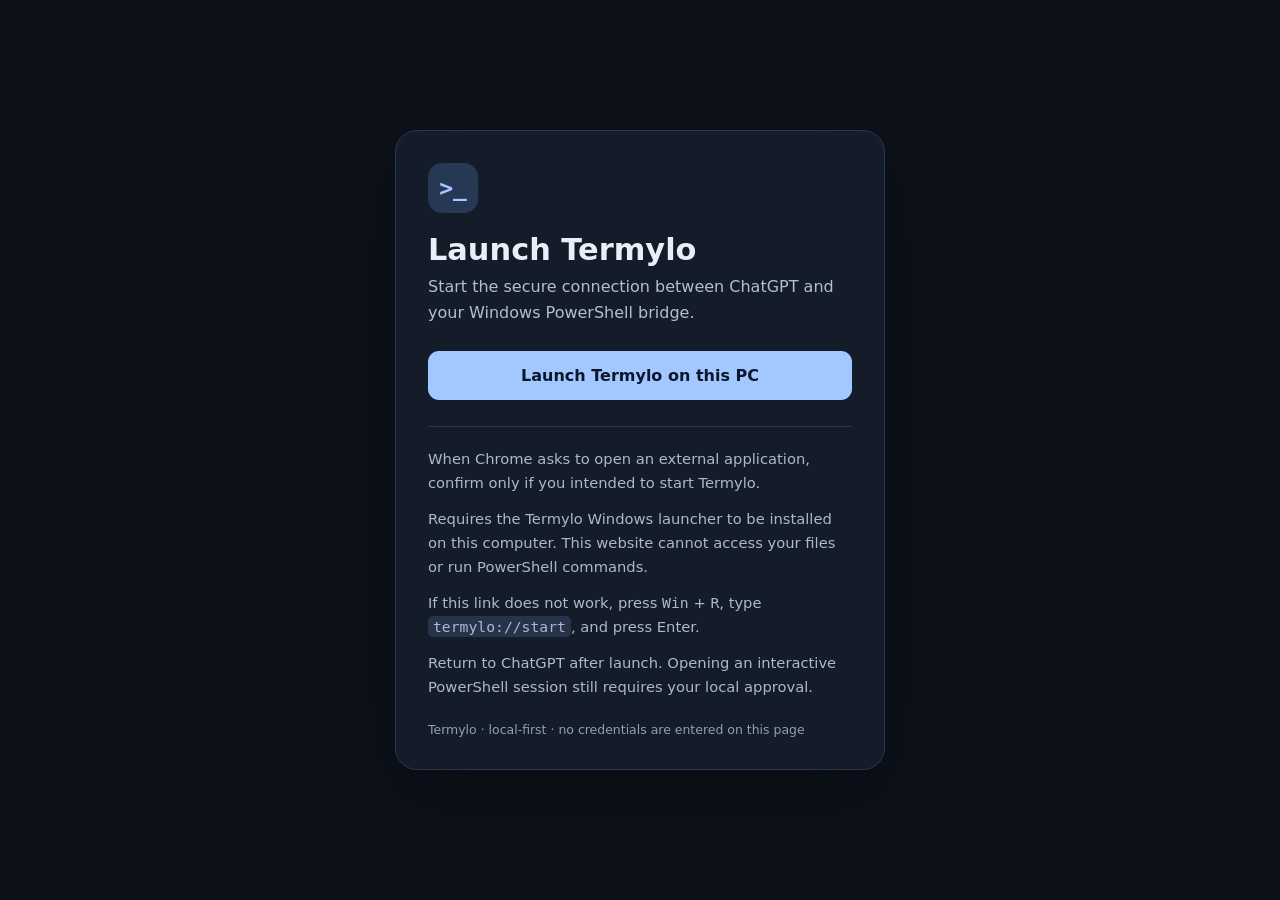
<file: site/index.html>
<!doctype html>
<html lang="en">
<head>
  <meta charset="utf-8">
  <meta name="viewport" content="width=device-width, initial-scale=1">
  <meta name="color-scheme" content="dark">
  <meta name="referrer" content="no-referrer">
  <title>Launch Termylo — Local PowerShell Bridge</title>
  <meta name="description" content="Start your locally installed Termylo Secure MCP Tunnel with one explicit click.">
  <style>
    :root { font-family: system-ui, -apple-system, "Segoe UI", sans-serif; color-scheme: dark; background: #0d111a; color: #e9eef8; }
    * { box-sizing: border-box; }
    body { margin: 0; min-height: 100svh; display: grid; place-items: center; padding: 24px; }
    main { width: min(100%, 490px); border: 1px solid #2b374d; border-radius: 22px; background: #141c2a; padding: 32px; box-shadow: 0 24px 75px #0004; }
    .mark { width: 50px; height: 50px; border-radius: 14px; display: grid; place-items: center; background: #263854; color: #a7c9ff; font: 600 23px ui-monospace, monospace; }
    h1 { font-size: 1.9rem; line-height: 1.1; margin: 20px 0 8px; }
    .sub { line-height: 1.6; color: #b1bfd4; margin: 0 0 26px; }
    .launch { display: block; text-align: center; border-radius: 11px; padding: 15px; background: #a2c8ff; color: #0a172c; font-weight: 700; text-decoration: none; outline-offset: 4px; }
    .launch:hover, .launch:focus { background: #c5ddff; }
    .notes { border-top: 1px solid #29364c; margin-top: 26px; padding-top: 20px; color: #abb9ce; line-height: 1.6; font-size: .92rem; }
    .notes p { margin: 0 0 13px; }
    kbd, code { font-family: ui-monospace, "Cascadia Code", Consolas, monospace; }
    code { background: #26334a; border-radius: 5px; padding: 2px 5px; overflow-wrap: anywhere; }
    a:not(.launch) { color: #afceff; }
    footer { font-size: .78rem; color: #8f9fb5; margin-top: 24px; }
  </style>
</head>
<body>
  <main>
    <div class="mark" aria-hidden="true">&gt;_</div>
    <h1>Launch Termylo</h1>
    <p class="sub">Start the secure connection between ChatGPT and your Windows PowerShell bridge.</p>
    <a class="launch" href="termylo://start">Launch Termylo on this PC</a>
    <section class="notes" aria-label="Help and security">
      <p>When Chrome asks to open an external application, confirm only if you intended to start Termylo.</p>
      <p>Requires the Termylo Windows launcher to be installed on this computer. This website cannot access your files or run PowerShell commands.</p>
      <p>If this link does not work, press <kbd>Win</kbd> + <kbd>R</kbd>, type <code>termylo://start</code>, and press Enter.</p>
      <p>Return to ChatGPT after launch. Opening an interactive PowerShell session still requires your local approval.</p>
    </section>
    <footer>Termylo · local-first · no credentials are entered on this page</footer>
  </main>
</body>
</html>
</file>
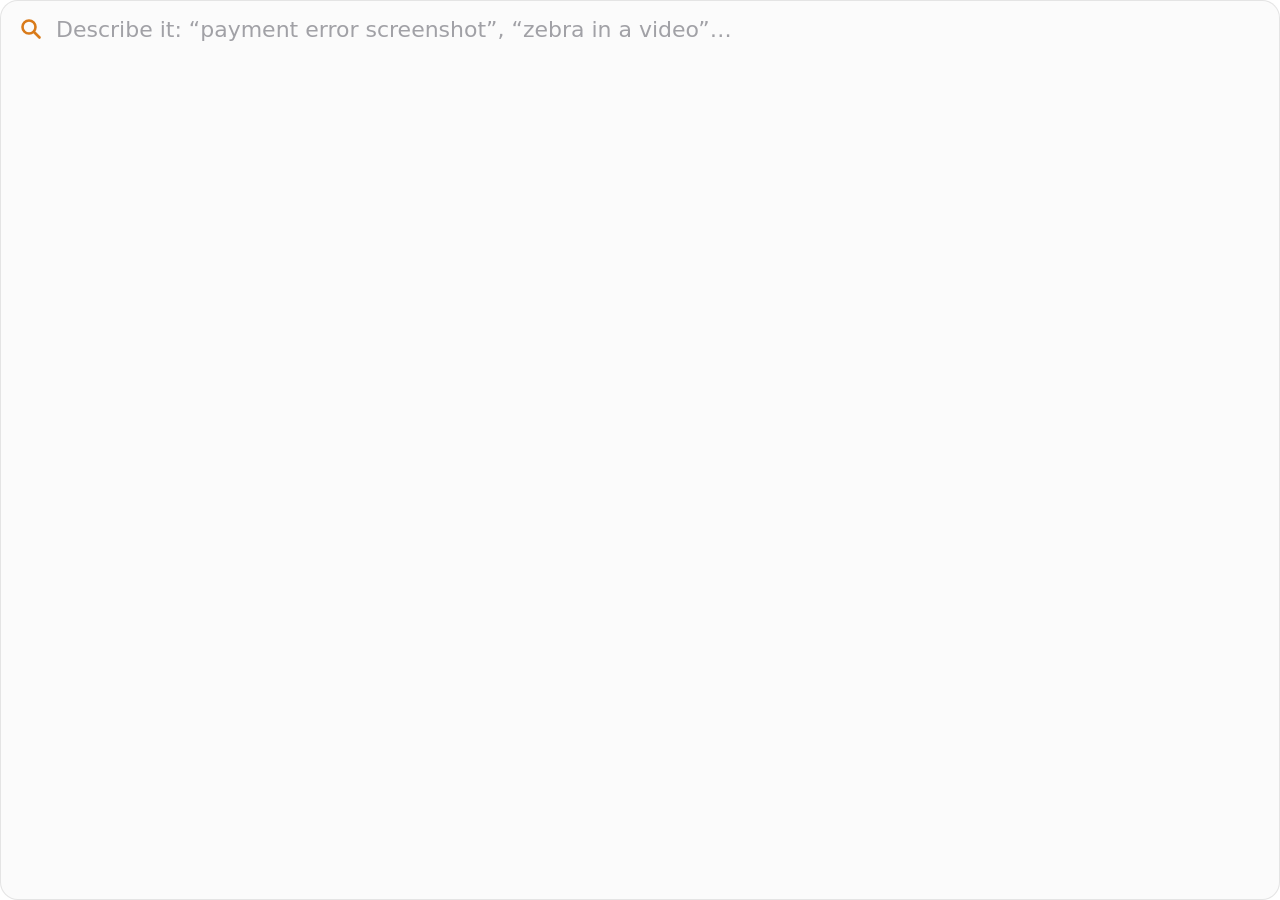
<file: tce-native/shell/ui/index.html>
<!doctype html>
<html lang="en">
<head>
  <meta charset="utf-8">
  <title>TCE</title>
  <link rel="stylesheet" href="panel.css">
</head>
<body>
  <main id="panel" class="panel">
    <header class="field">
      <svg class="glass" viewBox="0 0 24 24" aria-hidden="true">
        <circle cx="10" cy="10" r="6.5"/><path d="M15 15 L20.5 20.5"/>
      </svg>
      <input id="query" type="text" autocomplete="off" autocorrect="off" spellcheck="false" aria-label="Search"
             placeholder="Describe it: “payment error screenshot”, “zebra in a video”…">
      <span id="activity" class="activity" hidden></span>
    </header>
    <section id="body" class="body" hidden>
      <div id="list" class="list" role="listbox" aria-label="Results"></div>
      <div id="preview" class="preview" aria-live="polite"></div>
    </section>
    <footer id="footer" class="footer" hidden>
      <span id="summary" class="summary"></span>
      <span id="keys" class="keys"></span>
    </footer>
  </main>
  <script src="results.js"></script>
  <script src="panel.js"></script>
</body>
</html>
</file>
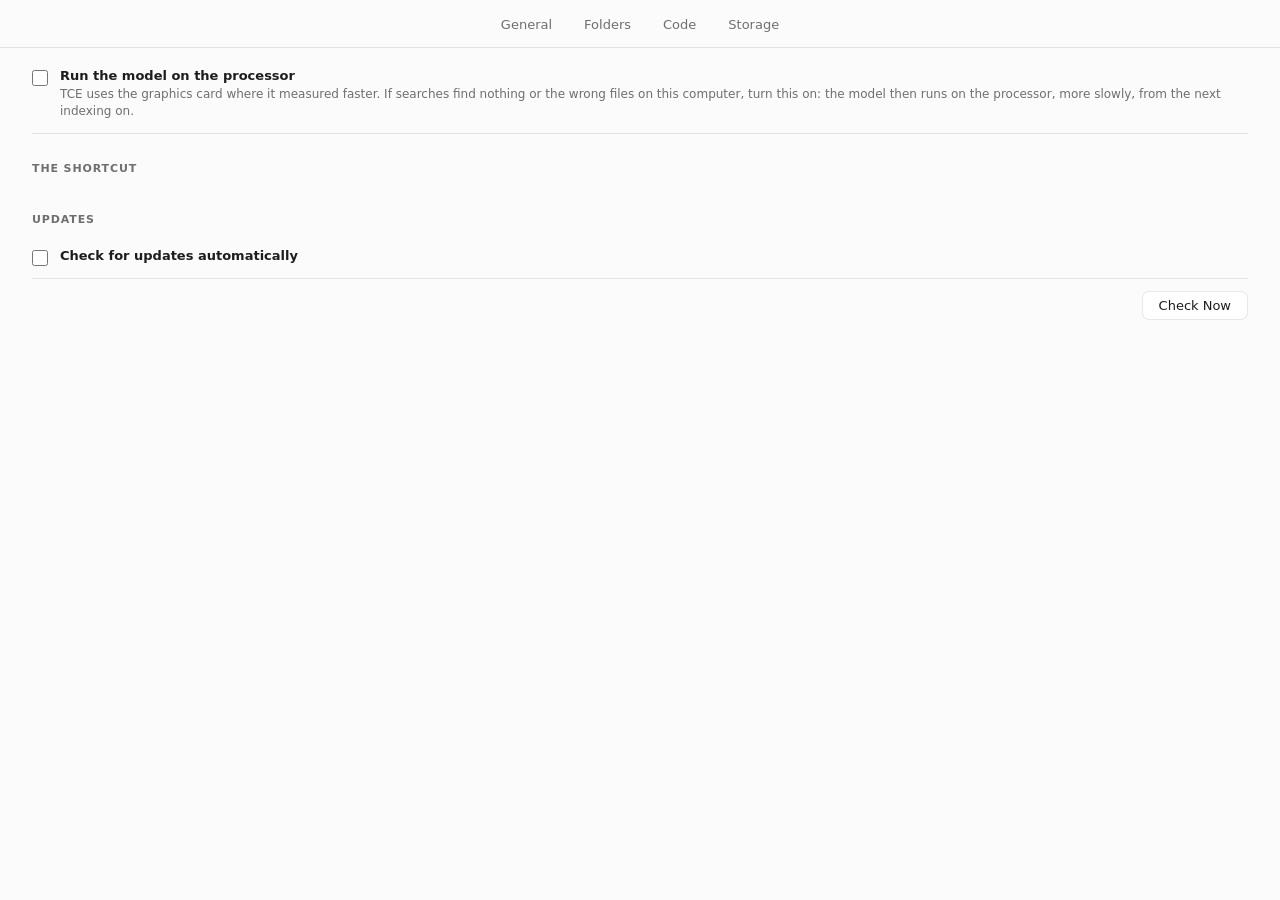
<file: tce-native/shell/ui/settings.html>
<!doctype html>
<html lang="en">
<head>
  <meta charset="utf-8">
  <title>TCE Settings</title>
  <link rel="stylesheet" href="setup.css">
  <link rel="stylesheet" href="settings.css">
</head>
<body>
  <nav class="tabs" id="tabs" role="tablist">
    <button role="tab" data-tab="general">General</button>
    <button role="tab" data-tab="folders">Folders</button>
    <button role="tab" data-tab="code">Code</button>
    <button role="tab" data-tab="storage">Storage</button>
  </nav>
  <main class="settings">
    <section class="tab" id="general" role="tabpanel">
      <label class="option" id="login-option" hidden>
        <input type="checkbox" id="login">
        <span class="text">
          <span class="name">Open TCE at login</span>
          <span class="info">TCE lives in the tray and keeps your folders indexed.</span>
        </span>
      </label>

      <div class="option" id="tray-click-option" hidden>
        <span class="text">
          <span class="name">Clicking TCE's tray icon</span>
          <label class="choice"><input type="radio" name="tray-click" value="window"> Opens the window</label>
          <label class="choice"><input type="radio" name="tray-click" value="panel"> Shows the search panel</label>
          <span class="info">Right-click it for the menu.</span>
        </span>
      </div>

      <label class="option" id="center-option" hidden>
        <input type="checkbox" id="center">
        <span class="text">
          <span class="name">Center the search panel</span>
          <span class="info">This desktop decides where new windows open, so the panel opens where it puts them.
            Centered, it opens where it does on a Mac, but TCE then keeps a transparent window over the whole screen:
            about 50 MB more memory on a 1080p screen (up to 200 MB on a 4K one), and more processor time while you type
            on computers without graphics acceleration.</span>
        </span>
      </label>

      <label class="option" id="processor-option">
        <input type="checkbox" id="processor">
        <span class="text">
          <span class="name">Run the model on the processor</span>
          <span class="info">TCE uses the graphics card where it measured faster. If searches find nothing or the wrong
            files on this computer, turn this on: the model then runs on the processor, more slowly, from the next
            indexing on.</span>
        </span>
      </label>

      <h3>The shortcut</h3>
      <div class="keys" id="keys"></div>
      <button class="link" id="change-shortcut" hidden>Change Shortcut…</button>
      <p class="note" id="recording" hidden></p>
      <p class="shortcut-note" id="shortcut-note" hidden></p>
      <code class="command" id="shortcut-command" hidden></code>

      <h3>Updates</h3>
      <label class="option">
        <input type="checkbox" id="update-checks">
        <span class="text">
          <span class="name">Check for updates automatically</span>
          <span class="info" id="update-info"></span>
        </span>
      </label>
      <div class="update-row">
        <button class="link" id="update-version"></button>
        <button id="check-now">Check Now</button>
      </div>
    </section>

    <section class="tab" id="folders" role="tabpanel" hidden>
      <div class="card status-card">
        <div class="status-text">
          <div class="status-line" id="status-line"></div>
          <div class="bar" id="status-bar" hidden><div class="fill" id="status-fill"></div></div>
          <div class="status-detail" id="status-detail"></div>
        </div>
        <button id="pause" hidden>Pause</button>
      </div>

      <h3>Folders to search</h3>
      <div class="card list" id="folder-rows"></div>
      <button class="link" id="add-folders">Add Folders…</button>

      <h3>Skip these folders</h3>
      <div class="card list" id="skipped-rows"></div>
      <button class="link" id="skip-folder">Skip a Folder…</button>

      <h3>Skip these file types</h3>
      <input class="field" id="types" type="text" placeholder="e.g. heic, txt" spellcheck="false" autocomplete="off">
      <p class="note">TCE reads pictures, PDFs, documents (txt, md, typ, rtf, docx, odt, html), audio and video. Keys,
        certificates and password files are never read, nor are hidden folders.</p>

      <label class="option hours-option">
        <input type="checkbox" id="hours">
        <span class="text">
          <span class="name">Index only at set hours</span>
          <span class="info">Files are read only between these times, and what changed meanwhile is picked up when
            they begin. Search works all day.</span>
          <span class="times" id="times" hidden>From <input type="time" id="hours-start"> to
            <input type="time" id="hours-end"></span>
        </span>
      </label>
    </section>

    <section class="tab" id="code" role="tabpanel" hidden>
      <p class="intro">TCE can find code by what it does. Type “code:” in the search panel and say what the code does,
        or pick Code in the window. Results open in your editor at the line.</p>
      <div class="card status-card" id="code-status" hidden>
        <div class="status-text">
          <div class="status-line" id="code-status-line"></div>
          <div class="status-detail" id="code-status-detail"></div>
        </div>
      </div>

      <h3>Code folders</h3>
      <div class="card list" id="code-rows"></div>
      <button class="link" id="add-code">Add Folders…</button>

      <h3>Open code in</h3>
      <select class="field" id="code-editor"></select>
      <p class="note">TCE reads what git keeps in these folders: source, configuration, a repository's docs and
        notebooks. It leaves out what git ignores, dependencies and build output, data files, keys and password files.
        Code gets an index of its own and shows up only when you search for code.</p>

      <button class="link danger" id="code-off" hidden>Turn Off Code Search…</button>
      <div class="confirm" id="code-off-confirm" hidden>
        <p id="code-off-text"></p>
        <div class="actions">
          <button id="code-off-cancel">Cancel</button>
          <button class="danger" id="code-off-go">Turn Off</button>
        </div>
      </div>
    </section>

    <section class="tab" id="storage" role="tabpanel" hidden>
      <h3>Model</h3>
      <div class="card facts">
        <div class="fact"><span>EmbeddingGemma 2</span><span>Google · Apache 2.0 · 865 MB</span></div>
        <div class="fact"><span>Status</span><span id="model-status"></span></div>
        <div class="fact"><span>Location</span><button class="path-button" id="model-path"></button></div>
      </div>
      <h3>Index</h3>
      <div class="card facts">
        <div class="fact"><span>Size on disk</span><span id="index-size"></span></div>
        <div class="fact"><span>Location</span><button class="path-button" id="index-path"></button></div>
      </div>
      <h3>Privacy</h3>
      <p class="privacy-text">TCE reads the folders you choose and keeps what it learns in its index, on this
        computer. It goes online only to download its model, once, and to check for updates (General), which sends nothing
        about your files.</p>
      <p class="note"><span id="version"></span> <button class="link inline" id="licenses" hidden>Licenses</button></p>
    </section>

    <p class="note problem" id="problem" hidden></p>
  </main>
  <script src="shortcut.js"></script>
  <script src="settings.js"></script>
</body>
</html>
</file>
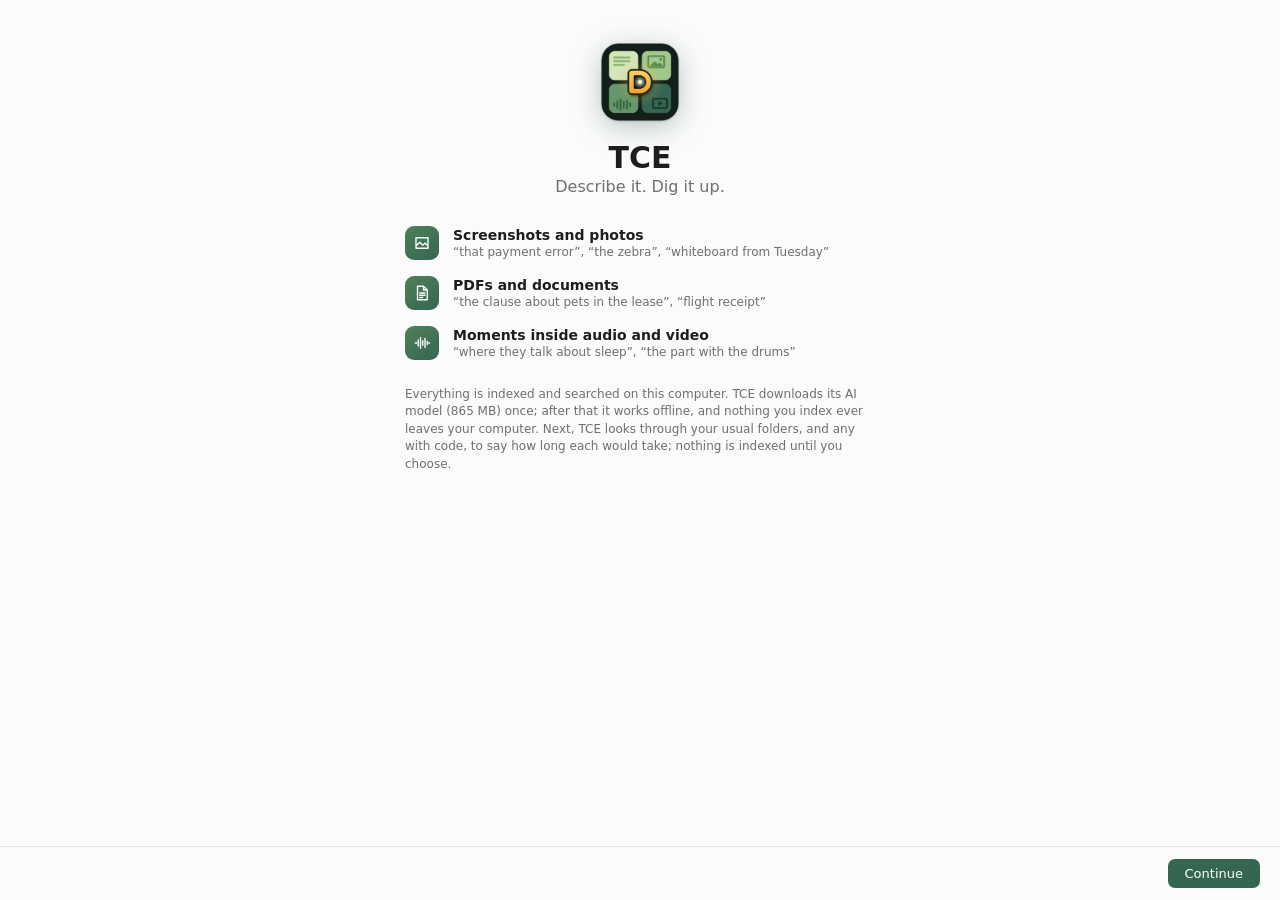
<file: tce-native/shell/ui/setup.html>
<!doctype html>
<html lang="en">
<head>
  <meta charset="utf-8">
  <title>Set Up TCE</title>
  <link rel="stylesheet" href="setup.css">
</head>
<body>
  <main>
    <section class="page" id="welcome">
      <div class="hero">
        <img class="icon" src="icon.png" alt="">
        <h1>TCE</h1>
        <p class="tagline">Describe it. Dig it up.</p>
      </div>
      <ul class="features">
        <li><span class="tile"><svg viewBox="0 0 24 24"><path d="M4 5 H20 V19 H4 Z M4 16 L9 11 L13 15 L16 12 L20 16"/></svg></span><div><b>Screenshots and photos</b>
          <span>“that payment error”, “the zebra”, “whiteboard from Tuesday”</span></div></li>
        <li><span class="tile"><svg viewBox="0 0 24 24"><path d="M6 3 H14 L19 8 V21 H6 Z M14 3 V8 H19 M9 12 H16 M9 15 H16 M9 18 H13"/></svg></span><div><b>PDFs and documents</b>
          <span>“the clause about pets in the lease”, “flight receipt”</span></div></li>
        <li><span class="tile"><svg viewBox="0 0 24 24"><path d="M3 12 H5 M7 8 V16 M10 5 V19 M13 9 V15 M16 6 V18 M19 10 V14 M21 12 H22"/></svg></span><div><b>Moments inside audio and video</b>
          <span>“where they talk about sleep”, “the part with the drums”</span></div></li>
      </ul>
      <p class="privacy">Everything is indexed and searched on this computer. TCE downloads its AI model (865 MB)
        once; after that it works offline, and nothing you index ever leaves your computer. Next, TCE looks through
        your usual folders, and any with code, to say how long each would take; nothing is indexed until you choose.</p>
    </section>

    <section class="page" id="folders" hidden>
      <h2>What should TCE search?</h2>
      <p class="subtitle" id="folders-subtitle">Pick folders, and open one to leave out some of its subfolders. The
        first pass reads everything once; after that TCE keeps up with changes as they happen.</p>
      <div class="folders" id="folder-list"></div>
      <button class="link" id="add-folder">Add Folder…</button>
      <p class="note">TCE only reads files: it never changes, moves or uploads them.</p>
    </section>

    <section class="page" id="code" hidden>
      <h2>Search your code too?</h2>
      <p class="subtitle">TCE can find code by what it does: type “code:” in the search panel and say what you're
        looking for. Code gets an index of its own and shows up only when you search for code. Pick the folders that hold
        your code, or leave them all and turn it on later in Settings.</p>
      <div class="folders" id="code-list"></div>
      <p class="note">TCE reads what git keeps (not dependencies or build output). The time is reading it once; after
        that, only what changes is read again.</p>
    </section>

    <section class="page" id="shortcut" hidden>
      <h2>Search from anywhere</h2>
      <p class="subtitle">Press the shortcut in any app to open the search panel, and describe what you remember.</p>
      <div class="keys" id="keys"></div>
      <button class="link" id="change-shortcut" hidden>Change Shortcut…</button>
      <p class="note" id="recording" hidden></p>
      <p class="shortcut-note" id="shortcut-note" hidden></p>
      <code class="command" id="shortcut-command" hidden></code>
      <h3>In the search panel</h3>
      <dl class="panel-keys">
        <dt>↩</dt><dd>opens the file (at the page or moment, where it can)</dd>
        <dt id="reveal-key">Ctrl+↩</dt><dd id="reveal-text">shows it in its folder</dd>
        <dt>↑ ↓</dt><dd>move between results</dd>
        <dt>Space</dt><dd>shows the one you moved to big</dd>
        <dt>Esc</dt><dd>closes the panel</dd>
      </dl>
    </section>

    <section class="page" id="ready" hidden>
      <div class="hero">
        <img class="icon" src="icon.png" alt="">
        <h2>You're all set</h2>
      </div>
      <div class="progress-card" id="progress">
        <div class="progress-line">
          <span class="progress-what" id="progress-what"></span>
          <span class="progress-left" id="progress-left"></span>
        </div>
        <div class="bar" id="bar"><div class="fill" id="bar-fill"></div></div>
        <p class="progress-note" id="progress-note"></p>
      </div>
      <p class="subtitle centered" id="ready-text">TCE lives in the tray, which shows how indexing is going.
        Closing this window doesn't stop it.</p>
    </section>
  </main>

  <footer>
    <span class="model" id="model"></span>
    <span class="summary" id="summary"></span>
    <span class="buttons">
      <button id="back" hidden>Back</button>
      <button class="primary" id="next">Continue</button>
    </span>
  </footer>
  <script src="shortcut.js"></script>
  <script src="setup.js"></script>
</body>
</html>
</file>
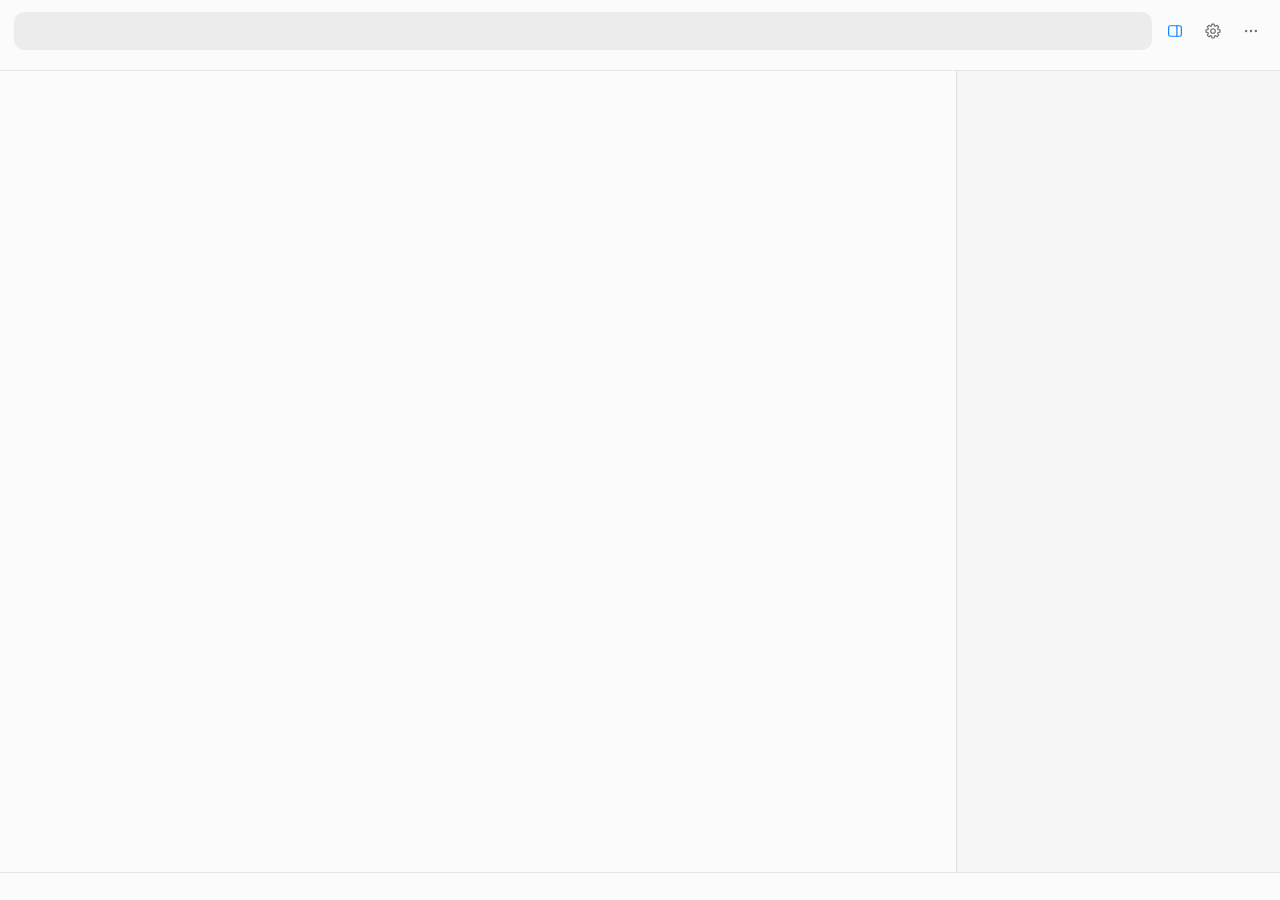
<file: tce-native/shell/ui/window.html>
<!doctype html>
<html lang="en">
<head>
  <meta charset="utf-8">
  <title>TCE</title>
  <link rel="stylesheet" href="window.css">
</head>
<body>
  <header class="top">
    <div class="bar">
      <label class="field" id="field">
        <span class="glass" id="glass" aria-hidden="true"></span>
        <input id="query" type="text" autocomplete="off" autocorrect="off" spellcheck="false" aria-label="Search">
        <button class="clear" id="clear" title="Clear" aria-label="Clear" hidden>
          <svg viewBox="0 0 20 20"><circle cx="10" cy="10" r="8"/><path d="M7 7 L13 13 M13 7 L7 13"/></svg>
        </button>
      </label>
      <button class="tool" id="toggle-preview" aria-pressed="true">
        <svg viewBox="0 0 24 24"><rect x="3.5" y="5" width="17" height="14" rx="2.5"/><path d="M14.5 5 V19"/></svg>
      </button>
      <button class="tool" id="settings" aria-label="Settings">
        <svg viewBox="0 0 24 24"><path d="M18.7 10.0 L21.3 10.5 L21.3 13.5 L18.7 14.0 L18.2 15.3 L19.6 17.5 L17.5 19.6 L15.3 18.2 L14.0 18.7 L13.5 21.3 L10.5 21.3 L10.0 18.7 L8.7 18.2 L6.5 19.6 L4.4 17.5 L5.8 15.3 L5.3 14.0 L2.7 13.5 L2.7 10.5 L5.3 10.0 L5.8 8.7 L4.4 6.5 L6.5 4.4 L8.7 5.8 L10.0 5.3 L10.5 2.7 L13.5 2.7 L14.0 5.3 L15.3 5.8 L17.5 4.4 L19.6 6.5 L18.2 8.7 Z"/><circle cx="12" cy="12" r="3"/></svg>
      </button>
      <button class="tool" id="more" title="More" aria-label="More" aria-haspopup="menu">
        <svg viewBox="0 0 24 24"><circle cx="5.5" cy="12" r="1.6"/><circle cx="12" cy="12" r="1.6"/><circle cx="18.5" cy="12" r="1.6"/></svg>
      </button>
    </div>
    <nav class="kinds" id="kinds" aria-label="Kinds of files"></nav>
  </header>

  <div class="split">
    <main class="content" id="content"></main>
    <aside class="side" id="side" aria-live="polite"></aside>
  </div>

  <footer class="status">
    <span class="ring" id="ring" hidden></span>
    <button class="status-line" id="status-line" title="Folders and indexing"></button>
    <span class="spacer"></span>
    <span class="count" id="count"></span>
    <button class="update" id="update" title="See what's new and update" hidden></button>
  </footer>

  <div class="menu" id="menu" role="menu" hidden></div>
  <script src="results.js"></script>
  <script src="window.js"></script>
</body>
</html>
</file>
<file: tce-native/shell/ui/panel.css>
/* The search panel. Sizes and wording follow the Mac app's panel (Sources/TCEApp/SearchPanelView.swift); the colors
   are TCE's (moss and amber) over the system's light or dark. */

:root {
  --amber: #f2a22a;
  --ember: #d97b1a;
  --moss: #356652;
  --surface: #fbfbfb;
  --text: #1d1d1f;
  --secondary: #6e6e73;
  --tertiary: #a1a1a6;
  --line: rgba(0, 0, 0, 0.09);
  --selected: rgba(10, 132, 255, 0.2);
  --chip: rgba(0, 0, 0, 0.06);
  --mark: rgba(242, 162, 42, 0.28);
  --link: #0a6fd8;
  --list-width: 330px;
  font-family: -apple-system, BlinkMacSystemFont, "Segoe UI Variable Text", "Segoe UI", system-ui, Ubuntu, Cantarell,
    "Noto Sans", sans-serif;
  font-size: 13px;
  color: var(--text);
}

@media (prefers-color-scheme: dark) {
  :root {
    --surface: #1f1f21;
    --text: #f2f2f7;
    --secondary: #a1a1a6;
    --tertiary: #6e6e73;
    --line: rgba(255, 255, 255, 0.1);
    --selected: rgba(10, 132, 255, 0.32);
    --chip: rgba(255, 255, 255, 0.09);
    --mark: rgba(242, 162, 42, 0.35);
    --link: #4aa3ff;
    --ember: #f2a22a;
  }
}

* { box-sizing: border-box; }
[hidden] { display: none !important; }

html, body {
  margin: 0;
  height: 100%;
  background: transparent;
  overflow: hidden;
  user-select: none;
  -webkit-user-select: none;
  cursor: default;
}

.panel {
  position: relative;
  display: flex;
  flex-direction: column;
  height: 100vh;
  background: var(--surface);
  border-radius: 18px;
  border: 1px solid var(--line);
  overflow: hidden;
}

/* Wayland: the window fills the screen and the panel sits where the Mac app puts it, centered a fifth of the way down,
   with a shadow of its own (panel.js sets its height). */
.fills-screen .panel {
  position: absolute;
  top: 20vh;
  left: calc(50% - 390px);
  width: 780px;
  height: 56px;
  box-shadow: 0 22px 56px rgba(0, 0, 0, 0.3), 0 3px 12px rgba(0, 0, 0, 0.16);
}

/* The field */

.field {
  display: flex;
  align-items: center;
  gap: 11px;
  height: 56px;
  flex: none;
  padding: 0 18px;
}

.glass {
  width: 24px;
  height: 24px;
  flex: none;
  fill: none;
  stroke: var(--ember);
  stroke-width: 2.6;
  stroke-linecap: round;
}

#query {
  flex: 1;
  min-width: 0;
  border: 0;
  outline: 0;
  background: transparent;
  color: var(--text);
  font: inherit;
  font-size: 22px;
}

#query::placeholder { color: var(--tertiary); }

/* Indexing (or the model's download) while results may be incomplete: amber, so it's seen. */
.activity {
  display: flex;
  align-items: center;
  gap: 6px;
  font-size: 11.5px;
  font-weight: 600;
  font-variant-numeric: tabular-nums;
  color: var(--ember);
  padding: 4px 10px;
  border-radius: 99px;
  background: rgba(242, 162, 42, 0.14);
  white-space: nowrap;
}

.activity svg { width: 12px; height: 12px; transform: rotate(-90deg); }
.activity circle { fill: none; stroke-width: 2.4; }
.activity .track { stroke: rgba(242, 162, 42, 0.3); }
.activity .done { stroke: var(--ember); stroke-linecap: round; }

/* Results and preview */

.body {
  display: flex;
  flex: 1;
  min-height: 0;
  border-top: 1px solid var(--line);
}

.list {
  width: var(--list-width);
  flex: none;
  overflow-y: auto;
  padding: 6px 8px 10px;
  border-right: 1px solid var(--line);
}

.group-title {
  font-size: 10px;
  font-weight: 600;
  letter-spacing: 0.08em;
  text-transform: uppercase;
  color: var(--secondary);
  padding: 10px 10px 4px;
}

.row {
  display: flex;
  align-items: center;
  gap: 10px;
  padding: 5px 8px;
  border-radius: 8px;
  min-height: 46px;
}

.row.selected { background: var(--selected); }

.thumb {
  width: 36px;
  height: 36px;
  flex: none;
  border-radius: 6px;
  object-fit: cover;
  background: var(--chip);
}

.thumb.icon {
  display: grid;
  place-items: center;
  color: var(--secondary);
}

.thumb.icon svg { width: 20px; height: 20px; fill: none; stroke: currentColor; stroke-width: 1.6; }

.row-text { min-width: 0; flex: 1; }

.row-title {
  display: flex;
  align-items: center;
  gap: 6px;
  font-size: 13px;
  font-weight: 600;
}

.row-title .name { overflow: hidden; text-overflow: ellipsis; white-space: nowrap; }

.row-sub {
  font-size: 11px;
  color: var(--secondary);
  overflow: hidden;
  text-overflow: ellipsis;
  white-space: nowrap;
  margin-top: 2px;
}

.row-sub b, .passage b { color: var(--text); font-weight: 600; }

.badge {
  flex: none;
  font-size: 10px;
  font-weight: 600;
  font-variant-numeric: tabular-nums;
  padding: 1px 6px;
  border-radius: 99px;
  background: var(--chip);
  color: var(--secondary);
}

.more {
  font-size: 11.5px;
  font-weight: 500;
  color: var(--link);
  padding: 3px 10px 4px;
}

.weaker {
  display: flex;
  align-items: center;
  gap: 6px;
  height: 26px;
  padding: 0 10px;
  margin-top: 6px;
  border-radius: 8px;
  color: var(--secondary);
  font-size: 12px;
}

.weaker.selected { background: var(--selected); }
.weaker .chevron { transition: transform 0.12s; }
.weaker.open .chevron { transform: rotate(90deg); }

.preview {
  flex: 1;
  min-width: 0;
  display: flex;
  flex-direction: column;
  padding: 16px 16px 14px;
  overflow: hidden;
}

.picture {
  flex: 1;
  min-height: 0;
  display: flex;
  align-items: center;
  justify-content: center;
  position: relative;
}

.picture img, .picture video {
  max-width: 100%;
  max-height: 100%;
  border-radius: 8px;
  box-shadow: 0 1px 6px rgba(0, 0, 0, 0.18);
}

.moment {
  position: relative;
  max-width: 100%;
  max-height: 100%;
  display: flex;
}

.moment img { max-width: 100%; max-height: 100%; }

.play {
  position: absolute;
  inset: 0;
  margin: auto;
  width: 54px;
  height: 54px;
  border-radius: 50%;
  background: rgba(0, 0, 0, 0.42);
  border: 1.5px solid rgba(255, 255, 255, 0.7);
  display: grid;
  place-items: center;
  pointer-events: none;
}

.play svg { width: 22px; height: 22px; fill: white; margin-left: 4px; }

.at {
  position: absolute;
  left: 10px;
  bottom: 10px;
  font-size: 12px;
  font-weight: 600;
  font-variant-numeric: tabular-nums;
  color: white;
  padding: 2px 7px;
  border-radius: 6px;
  background: rgba(0, 0, 0, 0.45);
  pointer-events: none;
}

.passage {
  flex: 1;
  min-height: 0;
  overflow: hidden;
  font-size: 12.5px;
  line-height: 1.5;
  color: var(--secondary);
  white-space: pre-wrap;
  word-break: break-word;
  user-select: text;
  -webkit-user-select: text;
}

.passage.code { font-family: ui-monospace, "Cascadia Mono", Consolas, "DejaVu Sans Mono", monospace; font-size: 11.5px; }
.passage mark { background: var(--mark); color: var(--text); border-radius: 2px; }

.audio-picture {
  width: 100%;
  display: flex;
  flex-direction: column;
  align-items: center;
  gap: 14px;
  color: var(--secondary);
}

.audio-picture svg { width: 54px; height: 54px; fill: none; stroke: var(--moss); stroke-width: 1.4; }
.audio-picture audio { width: 90%; }

.facts { flex: none; margin-top: 14px; }
.facts .title { font-size: 15px; font-weight: 600; overflow: hidden; text-overflow: ellipsis; white-space: nowrap; }
.facts .line { font-size: 12px; color: var(--secondary); margin-top: 3px; overflow: hidden; text-overflow: ellipsis; white-space: nowrap; }

.reason {
  display: flex;
  align-items: center;
  gap: 8px;
  font-size: 12.5px;
  font-weight: 500;
  margin-top: 10px;
}

.reason svg { width: 16px; height: 16px; fill: none; stroke: var(--ember); stroke-width: 2; stroke-linecap: round; flex: none; }
.reason-text { margin: 4px 0 0 24px; font-size: 12px; color: var(--secondary); overflow: hidden; text-overflow: ellipsis; white-space: nowrap; }

.buttons { display: flex; gap: 8px; margin-top: 12px; }

.buttons button {
  font: inherit;
  font-size: 12.5px;
  color: var(--text);
  background: var(--chip);
  border: 0;
  border-radius: 7px;
  padding: 5px 12px;
}

.buttons button:active { filter: brightness(0.92); }

.message {
  flex: 1;
  display: flex;
  flex-direction: column;
  align-items: center;
  justify-content: center;
  gap: 6px;
  text-align: center;
  color: var(--secondary);
  padding: 0 40px;
}

.message strong { color: var(--text); font-size: 15px; }

/* The footer */

.footer {
  display: flex;
  align-items: center;
  justify-content: space-between;
  gap: 12px;
  height: 30px;
  flex: none;
  padding: 0 16px;
  font-size: 11px;
  border-top: 1px solid var(--line);
}

.summary { color: var(--secondary); white-space: nowrap; overflow: hidden; text-overflow: ellipsis; }
.keys { color: var(--tertiary); white-space: pre; }

/* The big preview (Space): the selected result over the whole panel, which grows to its tallest. */
.big { position: absolute; inset: 0; z-index: 10; display: flex; flex-direction: column; border-radius: inherit;
       overflow: hidden; background: var(--surface, #fbfbfb); }
.big[hidden] { display: none; }
.big .head { flex: none; display: flex; align-items: baseline; gap: 10px; padding: 12px 16px; border-bottom: 1px solid var(--line, rgba(0,0,0,0.1)); }
.big .head .name { font-weight: 600; overflow: hidden; text-overflow: ellipsis; white-space: nowrap; }
.big .head .place { flex: none; font-size: 12px; opacity: 0.7; }
.big .view { flex: 1; min-height: 0; display: flex; align-items: center; justify-content: center; padding: 10px; overflow: auto; }
.big .view > video { max-width: 100%; max-height: 100%; }
.big .view > * { max-width: 100%; max-height: 100%; }
.big .view img { max-width: 100%; max-height: 100%; object-fit: contain; }
</file>
<file: tce-native/shell/ui/setup.css>
/* The setup window: TCE's first launch, and Choose Folders… later. The Mac app's onboarding
   (Sources/TCEApp/Onboarding.swift) is the reference; moss and amber are TCE's colors. */

:root {
  --amber: #f2a22a;
  --ember: #d97b1a;
  --moss: #356652;
  --leaf: #4f8058;
  --surface: #fbfbfb;
  --card: #ffffff;
  --text: #1d1d1f;
  --secondary: #6e6e73;
  --tertiary: #a1a1a6;
  --line: rgba(0, 0, 0, 0.09);
  --accent: #0a84ff;
  font-family: -apple-system, BlinkMacSystemFont, "Segoe UI Variable Text", "Segoe UI", system-ui, Ubuntu, Cantarell,
    "Noto Sans", sans-serif;
  font-size: 13px;
  color: var(--text);
  background: var(--surface);
}

@media (prefers-color-scheme: dark) {
  :root {
    --surface: #1f1f21;
    --card: #2a2a2d;
    --text: #f2f2f7;
    --secondary: #a1a1a6;
    --tertiary: #6e6e73;
    --line: rgba(255, 255, 255, 0.1);
  }
}

* { box-sizing: border-box; }
[hidden] { display: none !important; }

html, body { margin: 0; height: 100%; overflow: hidden; background: var(--surface); }

body { display: flex; flex-direction: column; user-select: none; -webkit-user-select: none; cursor: default; }

main { flex: 1; min-height: 0; overflow-y: auto; padding: 34px 48px 12px; }

.hero { display: flex; flex-direction: column; align-items: center; text-align: center; }

.icon { width: 96px; height: 96px; filter: drop-shadow(0 6px 14px rgba(53, 102, 82, 0.35)); }

h1 { font-size: 30px; margin: 10px 0 0; }
h2 { font-size: 24px; margin: 0 0 6px; }
h3 { font-size: 11px; text-transform: uppercase; letter-spacing: 0.08em; color: var(--secondary); margin: 28px 0 10px; }

.tagline { font-size: 16px; color: var(--secondary); margin: 2px 0 0; }
.subtitle { font-size: 13px; color: var(--secondary); margin: 0 0 18px; line-height: 1.45; }
.centered { text-align: center; max-width: 470px; margin: 18px auto 0; }

.features { list-style: none; padding: 0; margin: 30px auto 0; max-width: 470px; display: grid; gap: 16px; }
.features li { display: flex; align-items: center; gap: 14px; }
.features div { display: flex; flex-direction: column; gap: 2px; }
.features b { font-size: 14px; }
.features span:not(.tile) { font-size: 12px; color: var(--secondary); }

.tile {
  width: 34px; height: 34px; flex: none; border-radius: 9px;
  background: linear-gradient(145deg, var(--leaf), var(--moss));
  display: grid; place-items: center;
}
.tile svg { width: 18px; height: 18px; fill: none; stroke: white; stroke-width: 1.8; stroke-linecap: round; stroke-linejoin: round; }

.privacy { max-width: 470px; margin: 26px auto 0; font-size: 12px; color: var(--secondary); line-height: 1.45; }

.folders { display: flex; flex-direction: column; gap: 6px; }

/* A folder: its checkbox (mixed when only some of it is searched), what's in it, how long its first pass takes, and its
   subfolders one level down when opened. */
.folder-box { background: var(--card); border: 1px solid var(--line); border-radius: 10px; }
.folder-box.off { background: transparent; }
.folder { display: flex; align-items: center; gap: 10px; padding: 9px 12px 9px 6px; }
.disclosure {
  width: 18px; height: 26px; flex: none; padding: 0; border: 0; background: none; color: var(--secondary);
  display: grid; place-items: center;
}
.disclosure svg { width: 10px; height: 10px; transition: transform 0.12s; }
.disclosure.open svg { transform: rotate(90deg); }
.disclosure[disabled] { visibility: hidden; }
.folder input, .subfolder input { width: 16px; height: 16px; accent-color: var(--moss); flex: none; margin: 0; }
.folder .text { min-width: 0; flex: 1; }
.folder .name { font-size: 13px; font-weight: 600; }
.folder .path, .folder .counts { font-size: 11px; color: var(--secondary); overflow: hidden; text-overflow: ellipsis; white-space: nowrap; }
.folder .counts.problem { color: var(--ember); }
.time { flex: none; text-align: right; font-size: 12px; font-weight: 500; font-variant-numeric: tabular-nums; }
.time small { display: block; font-size: 10px; font-weight: 400; color: var(--tertiary); }
.off .time, .subfolder.off .time, .time.quiet { color: var(--tertiary); }
.subfolders { border-top: 1px solid var(--line); padding: 4px 0 6px; }
.subfolder { display: flex; align-items: center; gap: 8px; padding: 4px 12px 4px 34px; }
.subfolder .name { font-size: 12px; flex: none; max-width: 40%; overflow: hidden; text-overflow: ellipsis; white-space: nowrap; }
.subfolder .counts { font-size: 11px; color: var(--secondary); flex: 1; min-width: 0; overflow: hidden; text-overflow: ellipsis; white-space: nowrap; }
.subfolder.off .name, .subfolder.off .counts { opacity: 0.6; }
.subfolder .time { font-size: 11px; color: var(--secondary); }
.more { font: inherit; font-size: 11px; color: var(--ember); background: none; border: 0; padding: 4px 0 2px 58px; }

/* Setup's last step: the model's download, then indexing, as it goes. */
.progress-card {
  max-width: 470px; margin: 26px auto 0; padding: 16px 18px;
  background: var(--card); border: 1px solid var(--line); border-radius: 12px;
}
.progress-line { display: flex; justify-content: space-between; align-items: baseline; gap: 12px; font-size: 13px; }
.progress-what { font-weight: 600; }
.progress-left { color: var(--secondary); font-variant-numeric: tabular-nums; white-space: nowrap; }
.bar { position: relative; height: 6px; margin-top: 10px; border-radius: 3px; background: var(--line); overflow: hidden; }
.bar .fill { position: absolute; left: 0; top: 0; bottom: 0; width: 0; border-radius: 3px; background: var(--moss); transition: width 0.3s; }
.bar.busy .fill { width: 30%; animation: busy 1.3s ease-in-out infinite; }
.bar.done .fill { width: 100%; }
@keyframes busy { from { left: -30%; } to { left: 100%; } }
.progress-note { font-size: 12px; color: var(--secondary); line-height: 1.45; margin: 10px 0 0; }

button {
  font: inherit; font-size: 13px; color: var(--text); background: var(--card); border: 1px solid var(--line);
  border-radius: 7px; padding: 6px 16px;
}
button.primary { background: var(--moss); color: white; border-color: transparent; }
button.primary:disabled { opacity: 0.45; }
button.link { background: none; border: 0; color: var(--ember); padding: 10px 2px 0; }

.note { font-size: 11px; color: var(--secondary); margin-top: 18px; }

.keys { display: flex; gap: 6px; margin: 8px 0 4px; }
.key {
  min-width: 44px; padding: 8px 12px; text-align: center; font-size: 16px; font-weight: 500;
  background: var(--card); border: 1px solid var(--line); border-bottom-width: 3px; border-radius: 9px;
}

.shortcut-note { font-size: 12px; color: var(--secondary); line-height: 1.45; margin: 12px 0 0; max-width: 560px; }
.command {
  display: block; margin-top: 8px; padding: 8px 10px; font-size: 12px; user-select: text; -webkit-user-select: text;
  background: var(--card); border: 1px solid var(--line); border-radius: 7px; overflow-wrap: anywhere; cursor: text;
}

.panel-keys { display: grid; grid-template-columns: 80px 1fr; gap: 8px 12px; margin: 0; }
.panel-keys dt { font-weight: 600; color: var(--text); }
.panel-keys dd { margin: 0; color: var(--secondary); }

footer {
  flex: none; display: flex; align-items: center; justify-content: space-between; gap: 12px;
  padding: 12px 20px; border-top: 1px solid var(--line);
}
.model { font-size: 11px; color: var(--secondary); white-space: nowrap; }
.summary { flex: 1; text-align: right; font-size: 12px; color: var(--secondary); white-space: nowrap; overflow: hidden; text-overflow: ellipsis; }
.buttons { display: flex; gap: 8px; }
</file>
<file: tce-native/shell/ui/settings.css>
/* The Settings window: setup.css's look (colors, keys, notes), with tabs: General, Folders, Code, Storage. */

body { display: flex; flex-direction: column; }

.tabs { flex: none; display: flex; justify-content: center; gap: 4px; padding: 12px 20px 10px; border-bottom: 1px solid var(--line); }
.tabs button { border: 0; border-radius: 7px; padding: 5px 14px; background: none; color: var(--secondary); font-weight: 500; }
.tabs button:hover { background: var(--line); }
.tabs button[aria-selected="true"] { background: var(--moss); color: white; }

main.settings { flex: 1; min-height: 0; overflow-y: auto; padding: 8px 32px 24px; }
main.settings h3:first-child { margin-top: 14px; }

.option { display: flex; gap: 12px; align-items: flex-start; padding: 12px 0; border-bottom: 1px solid var(--line); }
.option input[type="checkbox"] { width: 16px; height: 16px; margin: 2px 0 0; accent-color: var(--moss); flex: none; }
.option .text { display: flex; flex-direction: column; gap: 3px; }
.option .name { font-size: 13px; font-weight: 600; }
.option .info { font-size: 12px; color: var(--secondary); line-height: 1.45; }
.hours-option { border-bottom: 0; margin-top: 14px; }
.option .choice { display: flex; align-items: center; gap: 8px; font-size: 13px; margin-top: 4px; }
.option .choice input { margin: 0; accent-color: var(--moss); }
.link.inline { padding: 0; font-size: inherit; }
.update-row { display: flex; align-items: center; justify-content: space-between; gap: 12px; padding: 12px 0; }
.update-row .link { padding: 0; color: var(--secondary); cursor: default; }
.update-row .link.available { color: var(--ember); cursor: pointer; }
.times { margin-top: 6px; font-size: 12px; color: var(--secondary); display: flex; align-items: center; gap: 8px; }
.times input { font: inherit; font-size: 12px; color: var(--text); background: var(--card); border: 1px solid var(--line); border-radius: 6px; padding: 3px 6px; }

.card { background: var(--card); border: 1px solid var(--line); border-radius: 10px; }
.status-card { display: flex; align-items: center; gap: 14px; padding: 12px 14px; margin-top: 14px; }
.status-text { flex: 1; min-width: 0; }
.status-line { font-size: 13px; font-weight: 600; }
.status-detail { font-size: 11px; color: var(--secondary); margin-top: 4px; }
.status-card .bar { margin-top: 7px; }

.list .row { display: flex; align-items: center; gap: 12px; padding: 9px 12px; border-top: 1px solid var(--line); }
.list .row:first-child { border-top: 0; }
.list .empty { padding: 10px 12px; font-size: 12px; color: var(--secondary); }
.row .text { flex: 1; min-width: 0; }
.row .name { font-size: 13px; font-weight: 600; display: flex; align-items: center; gap: 6px; }
.row .path, .row .counts { font-size: 11px; color: var(--secondary); overflow: hidden; text-overflow: ellipsis; white-space: nowrap; }
.row .side { flex: none; text-align: right; }
.row .indexed { font-size: 12px; font-weight: 500; font-variant-numeric: tabular-nums; }
.row .states { font-size: 11px; color: var(--secondary); }
.row .why { font: inherit; font-size: 11px; color: var(--accent, #4a8); background: none; border: 0; padding: 0; cursor: pointer; text-decoration: underline; }
.row .reasons { font-size: 11px; color: var(--secondary); margin-top: 3px; white-space: normal; }
.row .flag { font-size: 10px; font-weight: 600; padding: 1px 6px; border-radius: 99px; background: rgba(242, 162, 42, 0.22); }
.remove {
  flex: none; width: 22px; height: 22px; border: 0; border-radius: 50%; padding: 0; background: var(--line);
  color: var(--secondary); font-size: 15px; line-height: 22px; text-align: center;
}
.remove:hover { background: rgba(217, 123, 26, 0.25); color: var(--text); }
.confirm { padding: 10px 12px; border-top: 1px solid var(--line); background: rgba(217, 123, 26, 0.08); }
.confirm p { margin: 0 0 8px; font-size: 12px; line-height: 1.45; }
.confirm .actions { display: flex; justify-content: flex-end; gap: 8px; }
.confirm .danger { background: #c4441c; color: white; border-color: transparent; }

input.field {
  width: 100%; font: inherit; font-size: 13px; color: var(--text); background: var(--card);
  border: 1px solid var(--line); border-radius: 7px; padding: 6px 10px;
}
input.field:focus, select.field:focus { outline: 2px solid color-mix(in srgb, var(--moss) 50%, transparent); outline-offset: -1px; }
select.field {
  font: inherit; font-size: 13px; color: var(--text); background: var(--card); border: 1px solid var(--line);
  border-radius: 7px; padding: 5px 8px; min-width: 240px;
}

.intro { font-size: 12px; color: var(--secondary); line-height: 1.5; margin: 14px 0 0; }
.link.danger { color: #c4441c; margin-top: 14px; }
#code-off-confirm { border: 1px solid var(--line); border-radius: 10px; margin-top: 14px; }

.facts .fact { display: flex; justify-content: space-between; gap: 16px; padding: 9px 12px; border-top: 1px solid var(--line); font-size: 13px; }
.facts .fact:first-child { border-top: 0; }
.facts .fact span:last-child { color: var(--secondary); text-align: right; }
/* A long path loses its start: "…/TCE/Models". */
.path-button { font: inherit; font-size: 12px; color: var(--secondary); background: none; border: 0; padding: 0; max-width: 70%; overflow: hidden; text-overflow: ellipsis; white-space: nowrap; direction: rtl; text-align: right; }
.path-button bdi { direction: ltr; unicode-bidi: isolate; }
.path-button:hover { color: var(--text); text-decoration: underline; }
.privacy-text { font-size: 12px; color: var(--secondary); line-height: 1.5; margin: 0; }
.problem { color: #c4441c; }
</file>
<file: tce-native/shell/ui/window.css>
/* The window. Sizes and wording follow the Mac app's search window (Sources/TCEApp/SearchWindow.swift); the colors
   are TCE's (moss and amber) over the system's light or dark, and selection is the usual blue. */

:root {
  --amber: #f2a22a;
  --ember: #d97b1a;
  --moss: #356652;
  --leaf: #4f8058;
  --sprout: #a2c78e;
  --accent: #0a84ff;
  --surface: #fbfbfb;
  --pane: rgba(0, 0, 0, 0.025);
  --text: #1d1d1f;
  --secondary: #6e6e73;
  --tertiary: #a1a1a6;
  --line: rgba(0, 0, 0, 0.09);
  --fill: rgba(0, 0, 0, 0.06);
  --fill-strong: rgba(0, 0, 0, 0.1);
  --tile: rgba(0, 0, 0, 0.05);
  --menu: #ffffff;
  --mark: #ffdb33;
  --chip: rgba(79, 128, 88, 0.1);
  --chip-hover: rgba(79, 128, 88, 0.2);
  --leaf-text: #4f8058;
  font-family: -apple-system, BlinkMacSystemFont, "Segoe UI Variable Text", "Segoe UI", system-ui, Ubuntu, Cantarell,
    "Noto Sans", sans-serif;
  font-size: 13px;
  color: var(--text);
  color-scheme: light dark;
}

@media (prefers-color-scheme: dark) {
  :root {
    --surface: #1f1f21;
    --pane: rgba(255, 255, 255, 0.025);
    --text: #f2f2f7;
    --secondary: #a1a1a6;
    --tertiary: #6e6e73;
    --line: rgba(255, 255, 255, 0.1);
    --fill: rgba(255, 255, 255, 0.08);
    --fill-strong: rgba(255, 255, 255, 0.14);
    --tile: rgba(255, 255, 255, 0.05);
    --menu: #2c2c2e;
    --chip: rgba(162, 199, 142, 0.12);
    --chip-hover: rgba(162, 199, 142, 0.22);
    --leaf-text: #a2c78e;
  }
}

* { box-sizing: border-box; }
[hidden] { display: none !important; }

html, body { margin: 0; height: 100%; overflow: hidden; background: var(--surface); }

body {
  display: flex;
  flex-direction: column;
  user-select: none;
  -webkit-user-select: none;
  cursor: default;
}

button { font: inherit; color: inherit; }
svg { display: block; }

/* The bar: the field, the preview and settings buttons, the menu; the kind filters under it */

.top { flex: none; padding: 12px 14px 10px; }

.bar { display: flex; align-items: center; gap: 8px; height: 38px; }

.field {
  flex: 1;
  min-width: 0;
  display: flex;
  align-items: center;
  gap: 9px;
  height: 38px;
  padding: 0 10px 0 12px;
  border-radius: 10px;
  background: var(--fill);
  box-shadow: 0 0 0 2px transparent;
  transition: box-shadow 0.15s ease-out;
  cursor: text;
}

/* Where typing goes, as a field shows it: a ring in the accent color while it has the cursor. */
.field:focus-within { box-shadow: 0 0 0 2px color-mix(in srgb, var(--accent) 60%, transparent); }

.glass { width: 22px; height: 20px; flex: none; display: grid; place-items: center; }
.glass svg { width: 19px; height: 19px; fill: none; stroke: var(--ember); stroke-width: 2.6; stroke-linecap: round; stroke-linejoin: round; }

#query {
  flex: 1;
  min-width: 0;
  border: 0;
  outline: 0;
  background: transparent;
  color: var(--text);
  font: inherit;
  font-size: 18px;
}

#query::placeholder { color: var(--tertiary); }

.clear {
  flex: none;
  width: 22px;
  height: 22px;
  border: 0;
  padding: 0;
  background: none;
  display: grid;
  place-items: center;
  color: var(--tertiary);
}
.clear svg { width: 16px; height: 16px; }
.clear circle { fill: currentColor; stroke: none; }
.clear path { stroke: var(--surface); stroke-width: 1.8; stroke-linecap: round; fill: none; }

.tool {
  flex: none;
  width: 30px;
  height: 30px;
  border: 0;
  border-radius: 7px;
  padding: 0;
  background: none;
  display: grid;
  place-items: center;
  color: var(--secondary);
}
.tool:hover { background: var(--fill); }
.tool:active { background: var(--fill-strong); }
.tool svg { width: 18px; height: 18px; fill: none; stroke: currentColor; stroke-width: 1.6; stroke-linecap: round; stroke-linejoin: round; }
#more svg { fill: currentColor; stroke: none; }
.tool[aria-pressed="true"] { color: var(--accent); }

.kinds { display: flex; flex-wrap: wrap; align-items: center; gap: 6px; margin-top: 10px; }

.chip {
  display: flex;
  align-items: center;
  gap: 5px;
  height: 24px;
  padding: 0 10px;
  border: 0;
  border-radius: 99px;
  background: var(--fill);
  font-size: 12px;
  font-weight: 500;
  white-space: nowrap;
}
.chip:hover { background: var(--fill-strong); }
.chip svg { width: 12px; height: 12px; fill: none; stroke: currentColor; stroke-width: 1.9; stroke-linecap: round; stroke-linejoin: round; }
.chip .number { opacity: 0.6; font-variant-numeric: tabular-nums; }
.chip.selected { background: var(--accent); color: white; }
.kinds .divider { width: 1px; height: 16px; margin: 0 4px; background: var(--line); }

/* Results and the preview beside them */

.split { flex: 1; min-height: 0; display: flex; border-top: 1px solid var(--line); }

.content { flex: 1; min-width: 0; overflow-y: auto; position: relative; }

.side {
  flex: none;
  width: 324px;
  overflow-y: auto;
  padding: 16px;
  border-left: 1px solid var(--line);
  background: var(--pane);
}

.grid {
  display: grid;
  grid-template-columns: repeat(auto-fill, minmax(176px, 1fr));
  gap: 18px 14px;
  padding: 16px;
}

.cell { min-width: 0; outline: none; }

.cell .picture {
  position: relative;
  height: 132px;
  border-radius: 8px;
  background: var(--tile);
  box-shadow: inset 0 0 0 0.5px var(--line);
  overflow: hidden;
  display: grid;
  place-items: center;
}
.cell.selected .picture { box-shadow: 0 0 0 3px var(--accent); }

.cell .picture img { width: 100%; height: 100%; object-fit: cover; }
.cell .picture img.page { object-position: top; }
.cell .picture .big-icon svg { width: 46px; height: 46px; fill: none; stroke: var(--ember); stroke-width: 1.2; stroke-linecap: round; stroke-linejoin: round; }
.cell .picture .big-icon.quiet svg { stroke: var(--tertiary); width: 40px; height: 40px; }

/* A document's passage as its picture: a page of small print with the words found in bold. */
.cell .text-card {
  position: absolute;
  inset: 12px 32px 0;
  padding: 9px 10px;
  background: white;
  color: rgba(0, 0, 0, 0.78);
  border-radius: 3px 3px 0 0;
  box-shadow: 0 1px 4px rgba(0, 0, 0, 0.16);
  font-size: 8.5px;
  line-height: 1.38;
  overflow: hidden;
  white-space: pre-wrap;
  word-break: break-word;
}
.cell .text-card b { color: black; font-weight: 700; }

.kind-badge {
  position: absolute;
  top: 6px;
  left: 6px;
  width: 20px;
  height: 20px;
  border-radius: 50%;
  background: rgba(0, 0, 0, 0.5);
  display: grid;
  place-items: center;
}
.kind-badge svg { width: 11px; height: 11px; fill: none; stroke: white; stroke-width: 2.2; stroke-linecap: round; stroke-linejoin: round; }

.place {
  font-size: 10px;
  font-weight: 600;
  font-variant-numeric: tabular-nums;
  padding: 2px 6px;
  border-radius: 99px;
  background: var(--fill-strong);
  white-space: nowrap;
}
.place.on-image { color: white; background: rgba(0, 0, 0, 0.6); }
.cell .place { position: absolute; right: 6px; bottom: 6px; }

.cell .name {
  margin: 6px 2px 0;
  font-size: 12px;
  font-weight: 500;
  overflow: hidden;
  text-overflow: ellipsis;
  white-space: nowrap;
}

/* A folder too long for its line loses its start: "…/Pictures/Screenshots". */
.cell .folder, .row .folder, .facts .folder {
  font-size: 10.5px;
  color: var(--secondary);
  overflow: hidden;
  text-overflow: ellipsis;
  white-space: nowrap;
  direction: rtl;
  text-align: left;
}
.cell .folder { margin: 1px 2px 0; }
.folder bdi { direction: ltr; unicode-bidi: isolate; }

.weaker-toggle {
  display: flex;
  align-items: center;
  gap: 6px;
  margin: 0 18px 6px;
  padding: 4px 0;
  border: 0;
  background: none;
  color: var(--secondary);
  font-size: 12px;
  font-weight: 500;
}
.weaker-toggle .chevron { transition: transform 0.12s; }
.weaker-toggle.open .chevron { transform: rotate(90deg); }
.weaker-results { opacity: 0.85; }

/* Code: one result under another */

.code-list { padding: 12px; display: flex; flex-direction: column; gap: 2px; }

.row {
  display: flex;
  align-items: flex-start;
  gap: 10px;
  padding: 7px 10px;
  border-radius: 8px;
  outline: none;
}
.row.selected { background: color-mix(in srgb, var(--accent) 22%, transparent); }
.row .icon { width: 30px; height: 30px; flex: none; display: grid; place-items: center; color: var(--secondary); }
.row .icon svg { width: 20px; height: 20px; fill: none; stroke: currentColor; stroke-width: 1.6; stroke-linecap: round; stroke-linejoin: round; }
.row .text { min-width: 0; flex: 1; display: flex; flex-direction: column; gap: 3px; }
.row .head { display: flex; align-items: center; gap: 6px; min-width: 0; }
.row .title { font-size: 13px; font-weight: 600; white-space: nowrap; flex: none; max-width: 60%; overflow: hidden; text-overflow: ellipsis; }
.row .head .place { flex: none; }
.row .folder { font-size: 11px; min-width: 0; flex: 1; }
.row .lines {
  font-family: ui-monospace, "Cascadia Mono", Consolas, "DejaVu Sans Mono", monospace;
  font-size: 11px;
  color: var(--secondary);
  overflow: hidden;
  display: -webkit-box;
  -webkit-line-clamp: 2;
  -webkit-box-orient: vertical;
  white-space: pre-wrap;
  word-break: break-all;
}
.row .lines b { color: var(--text); }

/* What shows instead of results: the home, folders to choose, nothing found, code search */

.center {
  min-height: 100%;
  display: flex;
  flex-direction: column;
  align-items: center;
  justify-content: center;
  text-align: center;
  padding: 24px 32px 48px;
}

/* The app's icon with its own glow spread soft around it. */
.mark { position: relative; width: 84px; height: 84px; flex: none; }
.mark::before {
  content: "";
  position: absolute;
  left: -108px;
  top: -108px;
  width: 300px;
  height: 300px;
  border-radius: 50%;
  background: radial-gradient(circle, rgba(242, 162, 42, 0.22) 0%, rgba(79, 128, 88, 0.08) 50%, transparent 70%);
  pointer-events: none;
}
.mark img { position: relative; width: 84px; height: 84px; filter: drop-shadow(0 6px 14px rgba(53, 102, 82, 0.3)); }

.center h1 { margin: 18px 0 0; font-size: 24px; font-weight: 700; }
.center h2 { margin: 18px 0 0; font-size: 20px; font-weight: 700; }
.center h3 { margin: 10px 0 0; font-size: 17px; font-weight: 600; max-width: 480px; }
.center p { margin: 6px 0 0; max-width: 440px; font-size: 13px; line-height: 1.45; color: var(--secondary); }
.center .try { margin-top: 26px; font-size: 10px; font-weight: 600; letter-spacing: 0.08em; color: var(--tertiary); }

.examples { display: flex; flex-wrap: wrap; justify-content: center; gap: 8px; max-width: 560px; margin-top: 8px; }

.example {
  display: flex;
  align-items: center;
  gap: 6px;
  padding: 6px 11px;
  border: 0;
  border-radius: 99px;
  background: var(--chip);
  font-size: 12.5px;
  cursor: pointer;
}
.example:hover { background: var(--chip-hover); }
.example svg { width: 13px; height: 13px; fill: none; stroke: var(--leaf-text); stroke-width: 1.9; stroke-linecap: round; stroke-linejoin: round; }

.about { margin-top: 30px; display: flex; flex-direction: column; align-items: center; gap: 8px; font-size: 11px; color: var(--tertiary); }
.about .line { display: flex; align-items: center; gap: 8px; }
.kind-counts { display: flex; gap: 10px; color: var(--secondary); font-variant-numeric: tabular-nums; }
.kind-counts span { display: flex; align-items: center; gap: 3px; }
.kind-counts svg { width: 11px; height: 11px; fill: none; stroke: currentColor; stroke-width: 1.9; stroke-linecap: round; stroke-linejoin: round; }

.keycaps { display: flex; gap: 3px; }
.keycap {
  min-width: 16px;
  padding: 2px 5px;
  font-size: 10px;
  font-weight: 500;
  text-align: center;
  color: var(--secondary);
  background: var(--fill);
  border-radius: 4px;
  box-shadow: inset 0 0 0 0.5px var(--fill-strong);
}

.quiet-icon svg { width: 40px; height: 40px; fill: none; stroke: var(--tertiary); stroke-width: 1.3; stroke-linecap: round; stroke-linejoin: round; }
.brand-icon svg { width: 34px; height: 34px; fill: none; stroke: var(--ember); stroke-width: 2; stroke-linecap: round; stroke-linejoin: round; }

.button {
  margin-top: 18px;
  padding: 7px 18px;
  font-size: 13px;
  border: 1px solid var(--line);
  border-radius: 7px;
  background: var(--surface);
}
.button.primary { background: var(--accent); color: white; border-color: transparent; }
.button:active { filter: brightness(0.92); }

.spinner {
  width: 18px;
  height: 18px;
  border-radius: 50%;
  border: 2px solid var(--fill-strong);
  border-top-color: var(--secondary);
  animation: spin 0.8s linear infinite;
}
@keyframes spin { to { transform: rotate(360deg); } }

/* The preview pane */

.preview-picture {
  height: 230px;
  display: flex;
  align-items: center;
  justify-content: center;
  position: relative;
}

.preview-picture .frame {
  position: relative;
  max-width: 100%;
  max-height: 100%;
  display: flex;
  border-radius: 8px;
  overflow: hidden;
  box-shadow: 0 2px 8px rgba(0, 0, 0, 0.18), 0 0 0 0.5px var(--line);
}
.preview-picture .frame img { max-width: 292px; max-height: 230px; display: block; }
.preview-picture video { max-width: 100%; max-height: 100%; border-radius: 8px; background: black; }
.preview-picture .placeholder {
  width: 100%;
  height: 100%;
  border-radius: 8px;
  background: var(--tile);
  display: grid;
  place-items: center;
}
.preview-picture .placeholder svg { width: 56px; height: 56px; fill: none; stroke: var(--tertiary); stroke-width: 1.2; }

/* The moment on the picture: the badge, and for a video where in it. */
.marks {
  position: absolute;
  left: 0;
  right: 0;
  bottom: 0;
  padding: 10px;
  display: flex;
  flex-direction: column;
  align-items: flex-start;
  gap: 7px;
  pointer-events: none;
}
.marks.dim { background: linear-gradient(transparent, rgba(0, 0, 0, 0.35)); }

.moment-bar { position: relative; width: 100%; height: 4px; border-radius: 2px; background: var(--fill-strong); }
.moment-bar .lit { position: absolute; top: 0; bottom: 0; min-width: 4px; border-radius: 2px; background: var(--accent); }
.moment-bar .head { position: absolute; top: -2.5px; width: 9px; height: 9px; margin-left: -4.5px; border-radius: 50%; background: var(--text); }
.marks .moment-bar { background: rgba(255, 255, 255, 0.3); }
.marks .moment-bar .lit { background: white; }

.play {
  position: absolute;
  inset: 0;
  margin: auto;
  width: 48px;
  height: 48px;
  border-radius: 50%;
  border: 1.5px solid rgba(255, 255, 255, 0.7);
  background: rgba(0, 0, 0, 0.45);
  display: grid;
  place-items: center;
  padding: 0;
  cursor: pointer;
}
.play svg { width: 20px; height: 20px; fill: white; margin-left: 3px; }

.audio-moment {
  width: 100%;
  height: 150px;
  border-radius: 8px;
  background: var(--tile);
  display: flex;
  flex-direction: column;
  align-items: center;
  justify-content: center;
  gap: 14px;
}
.audio-moment .controls { display: flex; align-items: center; gap: 16px; }
.audio-moment .wave svg { width: 54px; height: 54px; fill: none; stroke: var(--ember); stroke-width: 1.3; stroke-linecap: round; }
.audio-moment .toggle {
  width: 34px;
  height: 34px;
  border: 0;
  border-radius: 50%;
  background: var(--accent);
  display: grid;
  place-items: center;
  padding: 0;
  cursor: pointer;
}
.audio-moment .toggle svg { width: 14px; height: 14px; fill: white; }
.audio-moment .toggle.play-icon svg { margin-left: 2px; }
.audio-moment .moment-bar { width: 220px; }
.audio-moment .span { font-size: 11px; color: var(--secondary); font-variant-numeric: tabular-nums; }

/* The part of a document that matched, on a page, the words marked as a viewer marks what you searched for. */
.passage {
  position: relative;
  width: 100%;
  height: 100%;
  overflow: hidden;
  padding: 14px;
  border-radius: 8px;
  background: white;
  color: rgba(0, 0, 0, 0.85);
  box-shadow: 0 2px 6px rgba(0, 0, 0, 0.15), 0 0 0 0.5px var(--line);
  font-size: 12px;
  line-height: 1.5;
  white-space: pre-wrap;
  word-break: break-word;
  user-select: text;
  -webkit-user-select: text;
  cursor: text;
}
.passage mark, .code-lines mark { background: var(--mark); color: black; border-radius: 2px; }
.passage + .place, .code-lines + .place { position: absolute; right: 8px; bottom: 8px; }

/* The lines of code that matched, numbered as in the file; the line it opens at is lit. */
.code-lines {
  width: 100%;
  height: 100%;
  overflow: auto;
  padding: 10px 0;
  border-radius: 8px;
  background: var(--tile);
  box-shadow: inset 0 0 0 0.5px var(--line);
  font-family: ui-monospace, "Cascadia Mono", Consolas, "DejaVu Sans Mono", monospace;
  font-size: 11px;
  line-height: 1.45;
  user-select: text;
  -webkit-user-select: text;
  cursor: text;
}
.code-lines .line { display: flex; gap: 10px; padding: 0 8px; white-space: pre; }
.code-lines .line.focus { background: rgba(242, 162, 42, 0.16); }
.code-lines .number { flex: none; text-align: right; color: var(--tertiary); }

.facts { margin-top: 12px; display: flex; flex-direction: column; gap: 3px; }
.facts .title {
  font-size: 14px;
  font-weight: 600;
  overflow: hidden;
  display: -webkit-box;
  -webkit-line-clamp: 2;
  -webkit-box-orient: vertical;
  word-break: break-all;
  user-select: text;
  -webkit-user-select: text;
}
.facts .folder { font-size: 11px; border: 0; padding: 0; background: none; cursor: pointer; }
.facts .folder:hover { color: var(--text); }
.facts .details { font-size: 11px; color: var(--secondary); overflow: hidden; text-overflow: ellipsis; white-space: nowrap; }

.why { margin-top: 12px; }
.why .reason { display: flex; align-items: center; gap: 6px; font-size: 12px; font-weight: 500; }
.why .reason svg { width: 16px; height: 16px; flex: none; fill: none; stroke: var(--ember); stroke-width: 2; stroke-linecap: round; stroke-linejoin: round; }
.why .reason.words svg { stroke: var(--secondary); stroke-width: 1.6; }
.why .excerpt {
  margin: 6px 0 0 22px;
  font-size: 12px;
  line-height: 1.4;
  color: var(--secondary);
  overflow: hidden;
  display: -webkit-box;
  -webkit-line-clamp: 4;
  -webkit-box-orient: vertical;
  user-select: text;
  -webkit-user-select: text;
}
.why .excerpt b { color: var(--text); }

.actions { margin-top: 14px; display: flex; gap: 8px; }
.actions button {
  padding: 5px 14px;
  font-size: 12.5px;
  border: 1px solid var(--line);
  border-radius: 7px;
  background: var(--surface);
}
.actions button.primary { background: var(--accent); color: white; border-color: transparent; }
.actions button:active { filter: brightness(0.92); }

.side .message { height: 100%; display: flex; flex-direction: column; align-items: center; justify-content: center; text-align: center; gap: 6px; color: var(--secondary); padding: 0 12px; }
.side .message strong { color: var(--text); font-size: 14px; }

/* The status bar */

.status {
  flex: none;
  display: flex;
  align-items: center;
  gap: 8px;
  height: 28px;
  padding: 0 14px;
  border-top: 1px solid var(--line);
  font-size: 11px;
  color: var(--secondary);
}
.status-line { border: 0; padding: 0; background: none; font-size: 11px; color: inherit; white-space: nowrap; overflow: hidden; text-overflow: ellipsis; cursor: pointer; }
.status-line:hover { color: var(--text); }
.status .spacer { flex: 1; }
.status .count { white-space: nowrap; overflow: hidden; text-overflow: ellipsis; }
.status .update { display: flex; align-items: center; gap: 5px; flex: none; border: 0; padding: 0; background: none; font-size: 11px; color: var(--ember); white-space: nowrap; cursor: pointer; }
.status .update:disabled { cursor: default; }
.status .update svg { width: 12px; height: 12px; }
.ring { width: 12px; height: 12px; flex: none; }
.ring svg { width: 12px; height: 12px; transform: rotate(-90deg); }
.ring circle { fill: none; stroke-width: 2.4; }
.ring .track { stroke: var(--fill-strong); }
.ring .done { stroke: var(--accent); stroke-linecap: round; }

/* Menus: the ⋯ button's and a result's (right-click) */

.menu {
  position: fixed;
  z-index: 10;
  min-width: 190px;
  padding: 5px;
  border-radius: 9px;
  background: var(--menu);
  box-shadow: 0 8px 28px rgba(0, 0, 0, 0.22), 0 0 0 0.5px var(--fill-strong);
}
.menu button {
  display: flex;
  justify-content: space-between;
  gap: 24px;
  width: 100%;
  padding: 5px 10px;
  border: 0;
  border-radius: 5px;
  background: none;
  text-align: left;
  font-size: 13px;
}
.menu button:hover:not(:disabled) { background: var(--accent); color: white; }
.menu button:disabled { color: var(--tertiary); }
.menu .shortcut { color: var(--tertiary); }
.menu button:hover:not(:disabled) .shortcut { color: rgba(255, 255, 255, 0.8); }
.menu hr { border: 0; height: 1px; margin: 5px 4px; background: var(--line); }

/* The big preview (Space): the selected result over the window, as big as it allows. */
.big { position: fixed; inset: 0; z-index: 20; display: flex; padding: 24px; background: rgba(0, 0, 0, 0.45); }
.big[hidden] { display: none; }
.big .sheet {
  flex: 1; min-width: 0; display: flex; flex-direction: column; overflow: hidden; border-radius: 12px;
  background: var(--surface); box-shadow: 0 18px 60px rgba(0, 0, 0, 0.35);
}
.big .head { flex: none; display: flex; align-items: center; gap: 10px; padding: 10px 12px 10px 16px; border-bottom: 1px solid var(--line); }
.big .title { flex: 1; min-width: 0; display: flex; align-items: baseline; gap: 10px; }
.big .name { font-weight: 600; overflow: hidden; text-overflow: ellipsis; white-space: nowrap; }
.big .title .place { flex: none; font-size: 12px; color: var(--secondary); }
.big .head button { padding: 5px 14px; font-size: 12.5px; border: 1px solid var(--line); border-radius: 7px; background: var(--surface); color: var(--text); }
.big .head button.primary { background: var(--accent); color: white; border-color: transparent; }
.big .head button.close { padding: 2px 10px; font-size: 18px; line-height: 1; border-color: transparent; background: none; color: var(--secondary); }
.big .view { flex: 1; min-height: 0; display: flex; align-items: center; justify-content: center; background: var(--pane); }
.big .view img, .big .view video { max-width: 100%; max-height: 100%; object-fit: contain; }
.big .view audio { width: min(560px, 80%); }
.big .view.text { align-items: stretch; justify-content: stretch; overflow: auto; }
.big .view.text > * { flex: 1; max-height: none; font-size: 14px; }
.big .view .placeholder svg { width: 96px; height: 96px; opacity: 0.5; }
</file>
